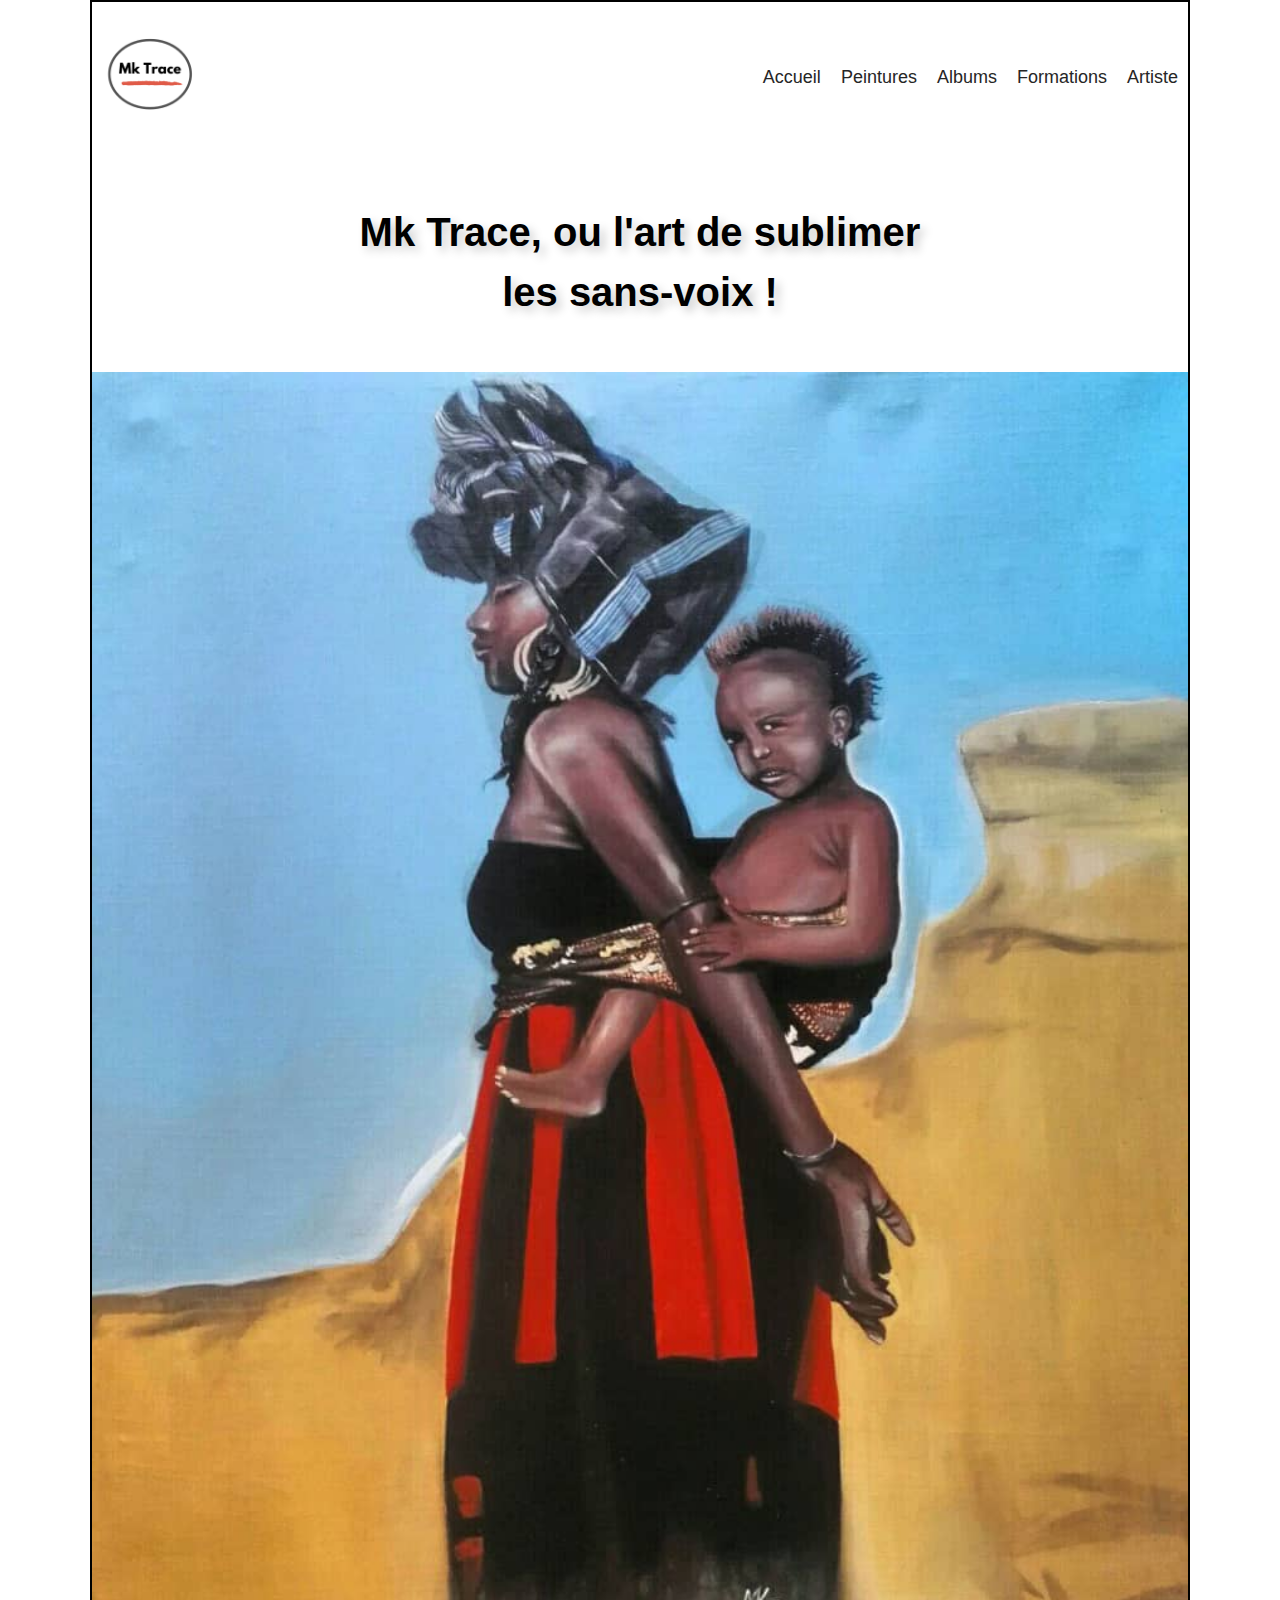
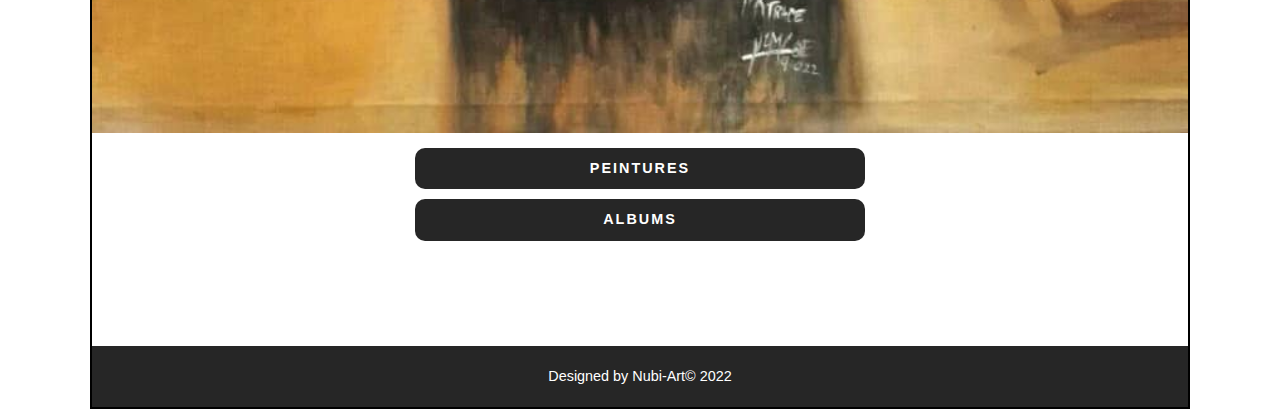
<file: index.html>
<!DOCTYPE html>
<html lang="en">
<head>
   <meta charset="UTF-8">
   <meta http-equiv="X-UA-Compatible" content="IE=edge">
   <meta name="viewport" content="width=device-width, initial-scale=1.0">
   <meta name="description" content="A la découverte de l'artiste togolais Mk Trace, une étoile montante de la scène artistique togolaise !">
   <meta name="keywords" content="Art, Peintures, Oeuvres d'art, Art africain, Togo">
   <meta name="author" content="Nubi-Art">
   <link rel="icon" type="image/png" href="./img/Mk-Trace-logo.png">
   <link rel="stylesheet" href="https://cdnjs.cloudflare.com/ajax/libs/font-awesome/6.1.1/css/all.min.css" integrity="sha512-KfkfwYDsLkIlwQp6LFnl8zNdLGxu9YAA1QvwINks4PhcElQSvqcyVLLD9aMhXd13uQjoXtEKNosOWaZqXgel0g==" crossorigin="anonymous" referrerpolicy="no-referrer" />
   <link rel="stylesheet" href="main.css">
   <title>Mk Trace | Accueil</title>
</head>
<body>
   <div class="container">
   
      <div class="menu-btn">
         <i class="fas fa-bars fa-2x"></i>
     </div>

      <header class="header">
         <!--nav-->
         <nav>
             <a href="index.html"><img src="./img/Mk-Trace-logo.png" alt="logo Mk trace" class="header-logo"></a>
 
             <ul class="main-menu">
               <li><a href="index.html">Accueil</a></li>
               <li><a href="peintures.html">Peintures</a></li>
               <li><a href="albums.html">Albums</a></li>
               <li><a href="formation.html">Formations</a></li>
               <li><a href="artiste.html">Artiste</a></li>
             </ul>
         </nav>

      </header>
   
   <main class="main">
      <h1 class="main-title">
         Mk Trace, ou l'art de sublimer <br> les sans-voix !
      </h1>
      <section class="main-section">
         <img src="./img/femme-peulh.jpg" alt="peinture representant une femme femme-peulh">
         <div class="btn-space">
            <a href="peintures.html">Peintures</a>
            <a href="albums.html">Albums</a>
         </div>
      </section>
   </main>
   <footer>
      <p>Designed by Nubi-Art&copy; 2022</p>
   </footer>
   </div>
</div>

<script src="app.js"></script>
</body>
</html>
</file>
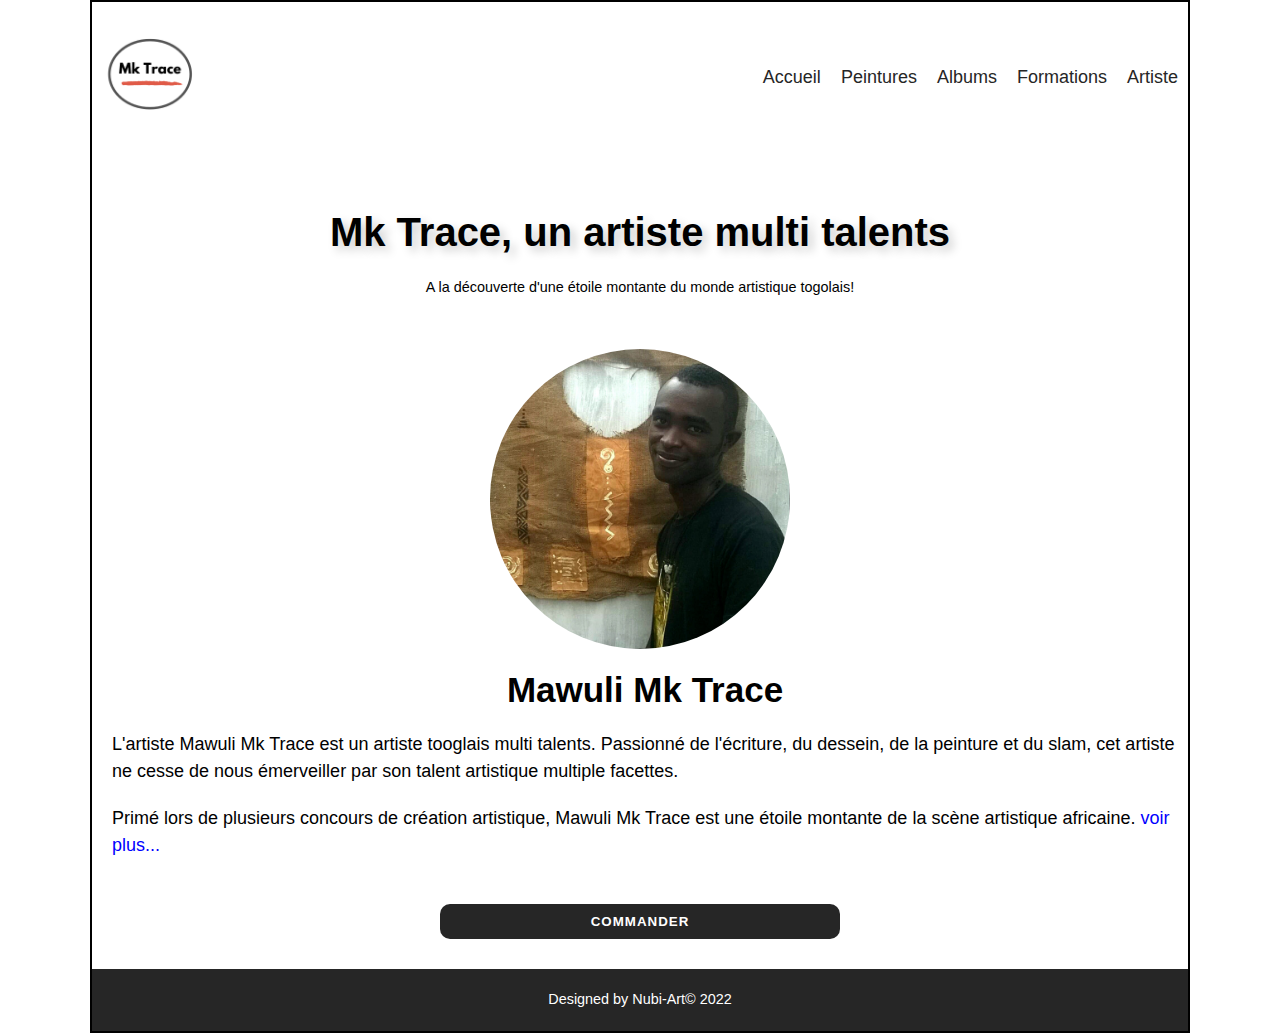
<file: artiste.html>
<!DOCTYPE html>
<html lang="en">
<head>
   <meta charset="UTF-8">
   <meta http-equiv="X-UA-Compatible" content="IE=edge">
   <meta name="viewport" content="width=device-width, initial-scale=1.0">
   <meta name="description" content="A la découverte de l'artiste togolais Mk Trace, une étoile montante de la scène artistique togolaise !">
   <meta name="keywords" content="Art, Peintures, Oeuvres d'art, Art africain, Togo">
   <meta name="author" content="Nubi-Art">
   <link rel="icon" type="image/png" href="./img/Mk-Trace-logo.png">
   <link rel="stylesheet" href="https://cdnjs.cloudflare.com/ajax/libs/font-awesome/6.1.1/css/all.min.css" integrity="sha512-KfkfwYDsLkIlwQp6LFnl8zNdLGxu9YAA1QvwINks4PhcElQSvqcyVLLD9aMhXd13uQjoXtEKNosOWaZqXgel0g==" crossorigin="anonymous" referrerpolicy="no-referrer" />
   <link rel="stylesheet" href="main.css">
   <title>Mk Trace | Accueil</title>
</head>
<body>
   <div class="container">

      <div class="menu-btn">
         <i class="fas fa-bars fa-2x"></i>
     </div>

      <header class="header">
         <!--nav-->
         <nav>
            <a href="index.html"><img src="./img/Mk-Trace-logo.png" alt="logo Mk trace" class="header-logo"></a>
 
             <ul class="main-menu">
               <li><a href="index.html">Accueil</a></li>
               <li><a href="peintures.html">Peintures</a></li>
               <li><a href="albums.html">Albums</a></li>
               <li><a href="formation.html">Formations</a></li>
               <li><a href="artiste.html">Artiste</a></li>
             </ul>
         </nav>

      </header>

   <section class="section-header">
   <h2 class="section-title">Mk Trace, un artiste multi talents</h2>
   <p class="section-texte">
      <p> A la découverte d'une étoile montante du monde artistique togolais!</p>
   </section>

   <section class="artiste">

      <img src="./img-atelier/Photo-mawuli.jpg" alt="photo de l'artiste Mk Trace">

      <div class="texte-artiste">
         <h2>Mawuli Mk Trace</h2>

         <p>L'artiste Mawuli Mk Trace est un artiste tooglais multi talents. Passionné de l'écriture, du dessein, de la peinture et du slam, cet artiste ne cesse de nous émerveiller par son talent artistique multiple facettes.
         </p>
         <p>Primé lors de plusieurs concours de création artistique, Mawuli Mk Trace est une étoile montante de la scène artistique africaine. <a href="#" id="open-text">voir plus...</a></p>
         
         <div id="read-more">
         <p>Toutes ses oeuvres portent sur les thèmes de la célébration de la beauté et de la force de la femme africaine, de la préservation de la nature et la lutte des guerriers du quotidien.</p>
         <p>Cet artiste est une pépite avec un potentiel extraordinaire, à suivre obligatoirement !</p>
         <p>Suivez Mawuli Mk Trace sur <a href="https://www.facebook.com/mawuli.kugbadzor" target="_blank"><i class="fa-brands fa-facebook"></i></a></p>
         </div>

      </div>

   </section>

   <button id="modalBtn" class="button">Commander</button>
   <div id="simpleModal" class="modal">
      <div class="modal-content">
         <div class="modal-header">
            <span id="closeBtn"><i class="fa-solid fa-xmark"></i></span>
            <h2>Nubi-Art</h2>
         </div>
         <div class="modal-body">
         <p> <span>Nubi-Art</span> vous donne la possibilité de commander toute oeuvre de votre choix
           au format 20cm x 30cm au prix de : <span>15 000 Fcfa</span></p>
         <p><span>Pour toute commande</span>, contacter Nubi-Art au <span>+22891928487</span></p>
         <p><span>Vous voulez soutenir l'artiste !</span>  Rien de plus simple faites un don par 
            flooz au numéro <span>+22898186475</span>.</p>
         </div> 
         <div class="modal-footer">
            <h3><i>Soutenir l'art togolais, un combat noble !</i></h3>
         </div>
      </div>
   </div>

   <footer>
      <p>Designed by Nubi-Art&copy; 2022</p>
   </footer>
   </div>

   <script src="app.js"></script>
   <script src="artiste.js"></script>
</body>
</html>
</file>
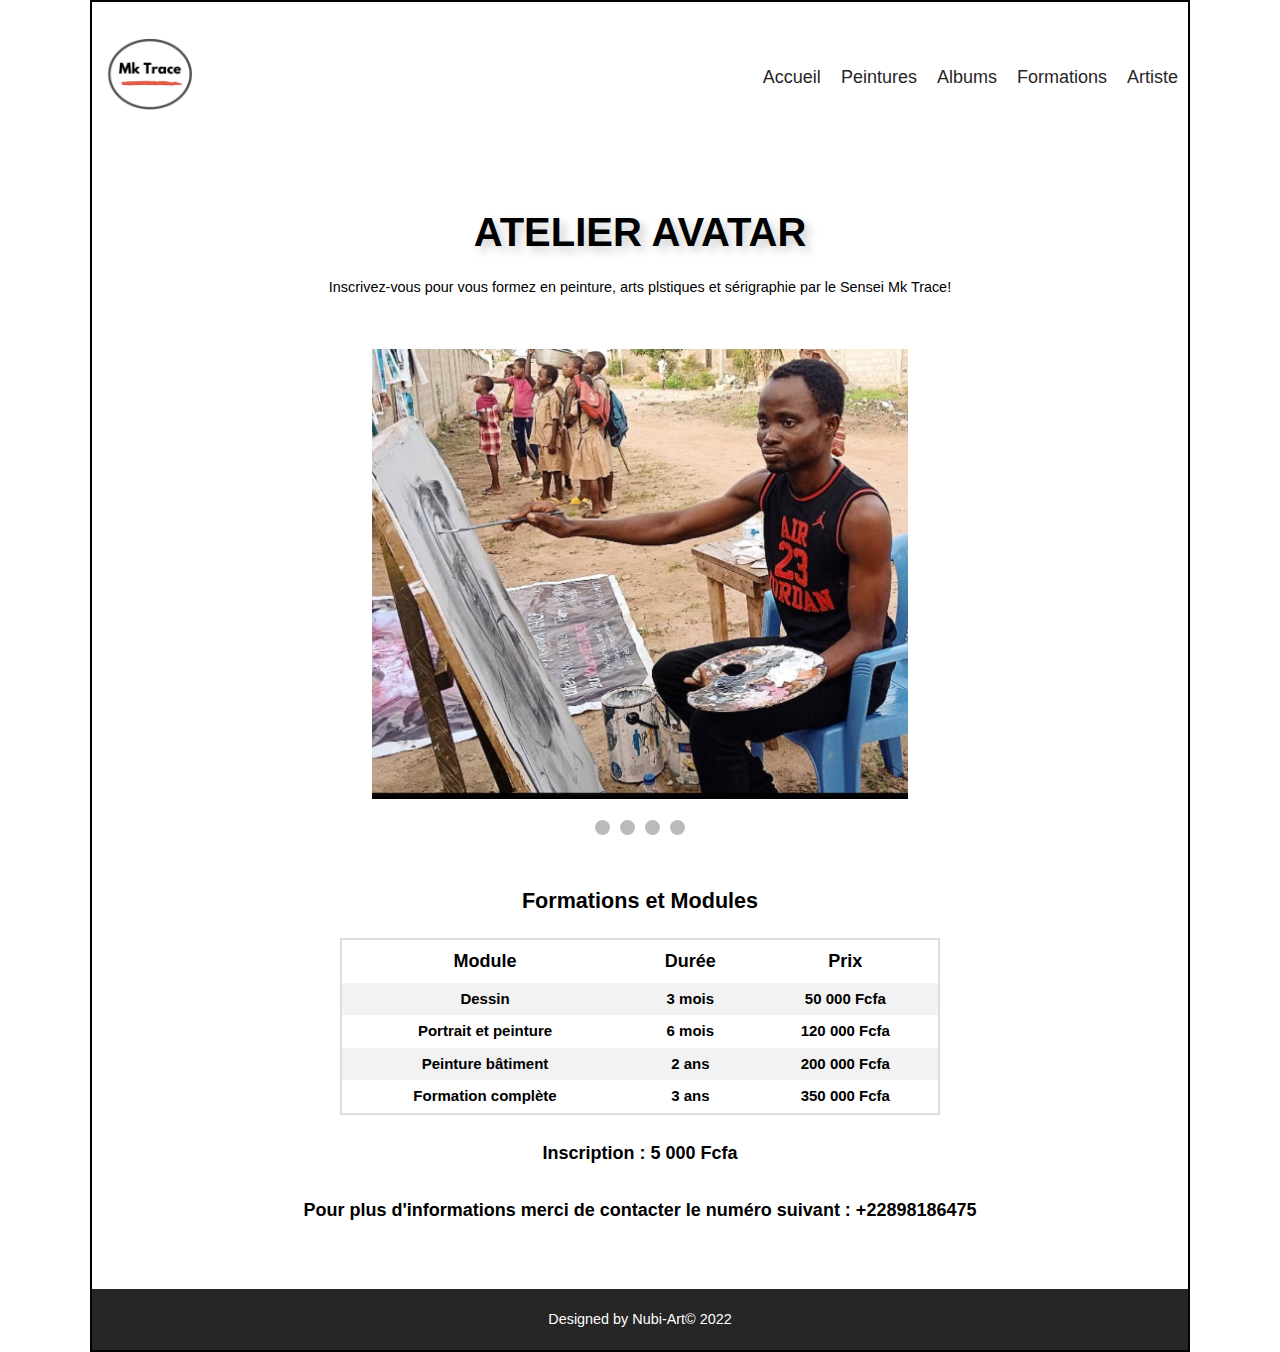
<file: formation.html>
<!DOCTYPE html>
<html lang="en">
<head>
   <meta charset="UTF-8">
   <meta http-equiv="X-UA-Compatible" content="IE=edge">
   <meta name="viewport" content="width=device-width, initial-scale=1.0">
   <meta name="description" content="A la découverte de l'artiste togolais Mk Trace, une étoile montante de la scène artistique togolaise !">
   <meta name="keywords" content="Art, Peintures, Oeuvres d'art, Art africain, Togo">
   <meta name="author" content="Nubi-Art">
   <link rel="icon" type="image/png" href="./img/Mk-Trace-logo.png">
   <link rel="stylesheet" href="https://cdnjs.cloudflare.com/ajax/libs/font-awesome/6.1.1/css/all.min.css" integrity="sha512-KfkfwYDsLkIlwQp6LFnl8zNdLGxu9YAA1QvwINks4PhcElQSvqcyVLLD9aMhXd13uQjoXtEKNosOWaZqXgel0g==" crossorigin="anonymous" referrerpolicy="no-referrer" />
   <link rel="stylesheet" href="main.css">
   <link rel="stylesheet" href="carousel.css">
   <title>Mk Trace | Accueil</title>
</head>
<body>
   <div class="container">
      
      <div class="menu-btn">
         <i class="fas fa-bars fa-2x"></i>
     </div>

      <header class="header">
         <!--nav-->
         <nav>
            <a href="index.html"><img src="./img/Mk-Trace-logo.png" alt="logo Mk trace" class="header-logo"></a>
 
             <ul class="main-menu">
               <li><a href="index.html">Accueil</a></li>
               <li><a href="peintures.html">Peintures</a></li>
               <li><a href="albums.html">Albums</a></li>
               <li><a href="formation.html">Formations</a></li>
               <li><a href="artiste.html">Artiste</a></li>
             </ul>
         </nav>

      </header>

   <section class="section-header">
   <h2 class="section-title">ATELIER AVATAR </h2>
   <p class="section-texte">
      <p> Inscrivez-vous pour vous formez en peinture, arts plstiques et sérigraphie par le Sensei Mk Trace! 
      </p>
   </section>

   
   <div class="carousel">
      <div class="carousel-item carousel-item--visible"><img src="./img-atelier/Screenshot_20220423-143321_WhatsApp.jpg" alt="Mk Trace painting"></div>
      <div class="carousel-item"><img src="./img-atelier/Screenshot_20220423-143307_WhatsApp.jpg" alt="Mk Trace painting"></div>
      <div class="carousel-item"><img src="./img-atelier/IMG-20220419-WA0046.jpg" alt="Mk Trace painting"></div>
      <div class="carousel-item"><img src="./img-atelier/IMG-20220423-WA0001.jpg" alt="Mk Trace painting"></div>
     <!--
      <div class="carousel-actions">
         <button id="carousel-button-prev" aria-label="Previous slide"><i class="fas fa-arrow-left"></i></button>
         <button id="carousel-button-next" aria-label="Next slide"><i class="fas fa-arrow-right"></i></button>
      </div>
      -->
   </div>
 
   <div class="carousel-nav">
      <span class="dot"></span>
      <span class="dot"></span>
      <span class="dot"></span>
      <span class="dot"></span>
   </div>

   

   <section class="modules">
         <h2>Formations et Modules</h2>
         
         <div class="table">
         <table>
            <tr>
               <th>Module</th>
               <th>Durée</th>
               <th>Prix</th>
            </tr>
            <tr>
               <td>Dessin</td>
               <td>3 mois</td>
               <td>50 000 Fcfa</td>
            </tr>
            <tr>
               <td>Portrait et peinture</td>
               <td>6 mois</td>
               <td>120 000 Fcfa</td>
            </tr>
            <tr>
               <td>Peinture bâtiment</td>
               <td>2 ans</td>
               <td>200 000 Fcfa</td>
            </tr>
            <tr>
               <td>Formation complète</td>
               <td>3 ans</td>
               <td>350 000 Fcfa</td>
            </tr>
         </table>
      </div>
         <p> Inscription : 5 000 Fcfa</p>
         <p>Pour plus d'informations merci de contacter le numéro suivant : +22898186475</p>
   </section>  
 
   <!--
        <p>Dessin : 3 mois à 50 000 Fcfa</p>
         <p>Portraits et peintures : 6 mois à 120 000 Fcfa</p>
         <p>Peinture bâtiment : 2 ans à 200 000 Fcfa</p>
         <p>Formations complète : 3 ans à 350 000 Fcfa </p>
         <p> Inscription : 5 000 Fcfa</p>
   -->

   <footer>
      <p>Designed by Nubi-Art&copy; 2022</p>
   </footer>
   </div>

   <script src="carousel.js"></script>
</body>
</html>
</file>
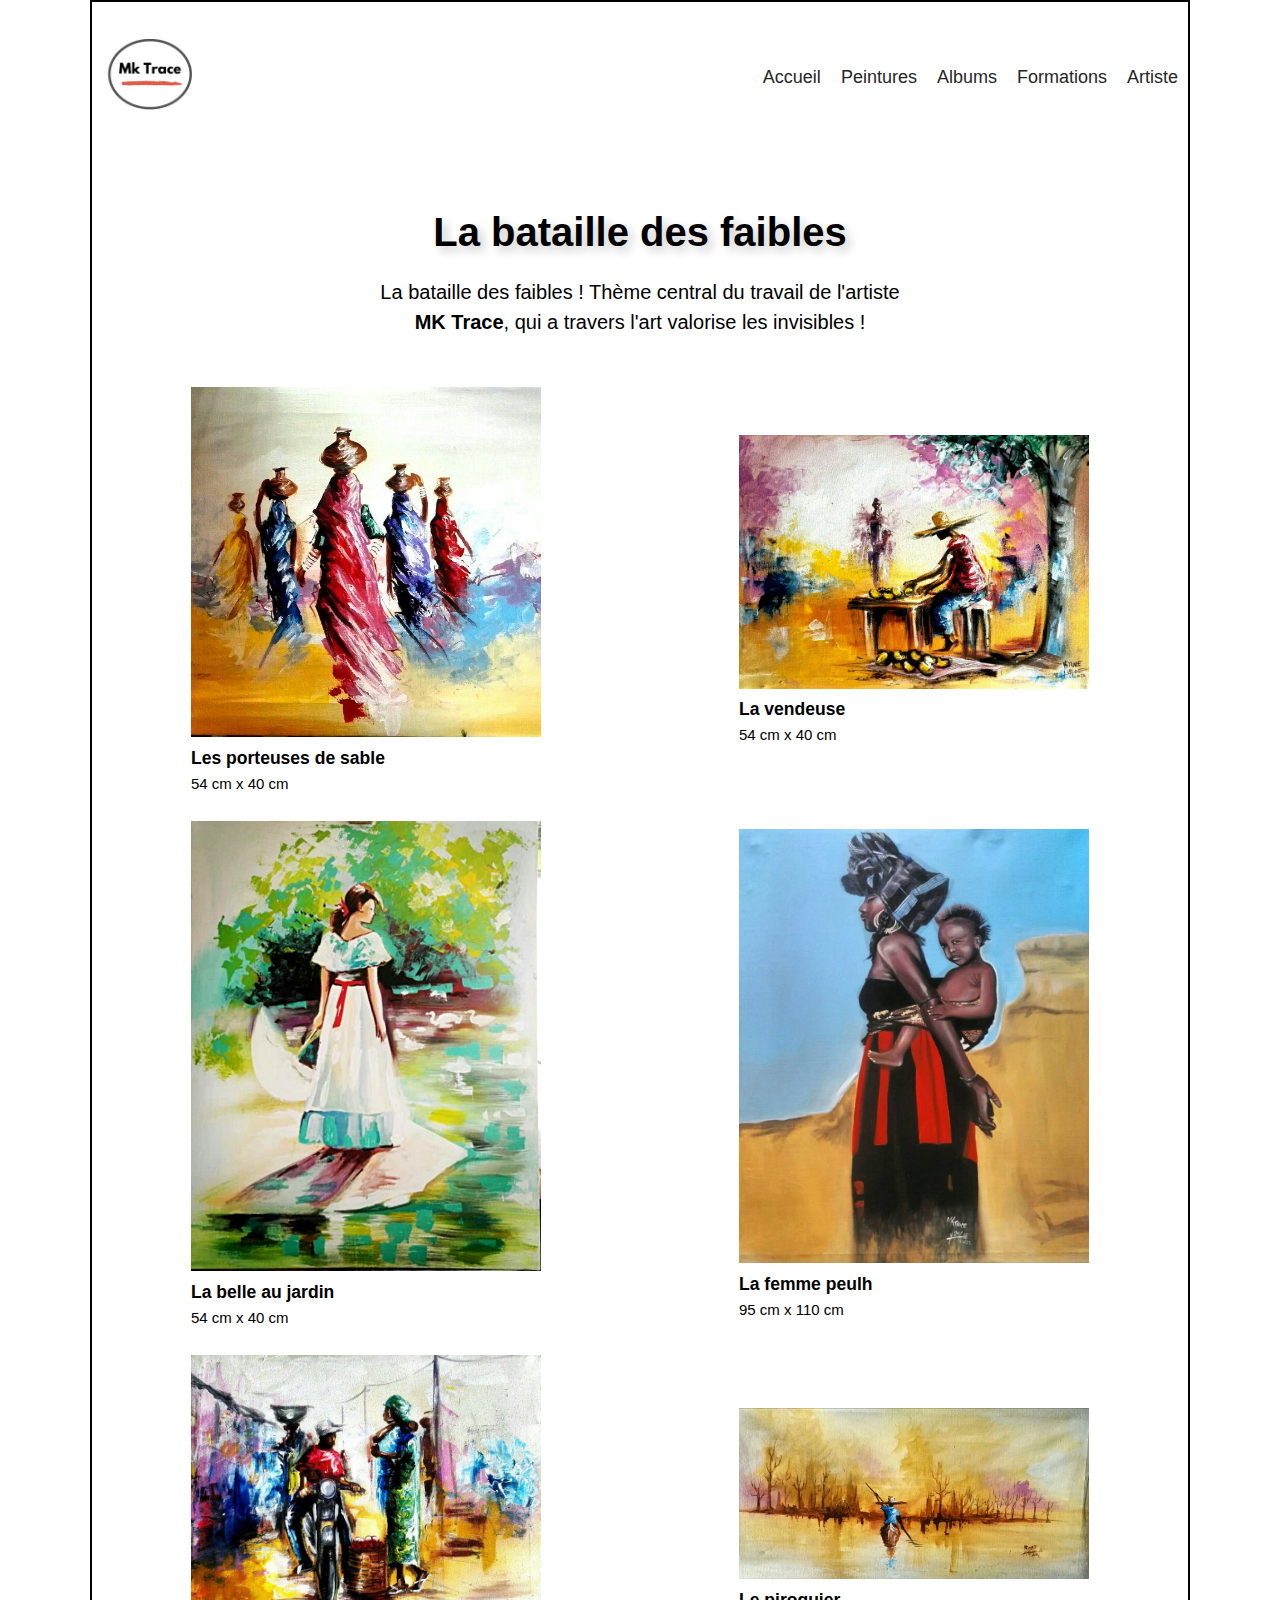
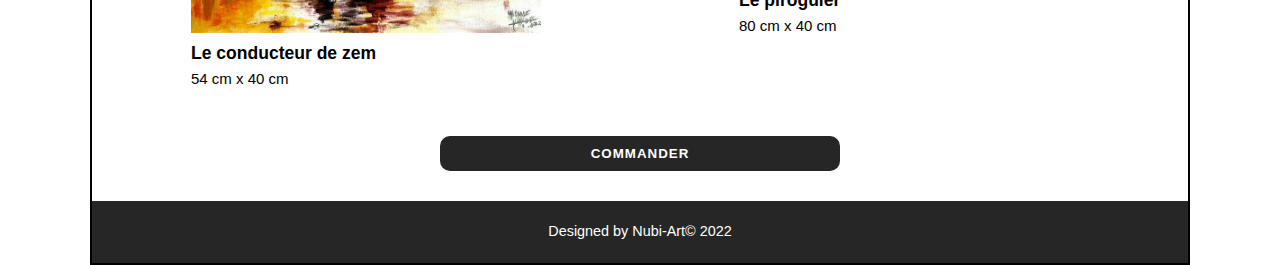
<file: peintures.html>
<!DOCTYPE html>
<html lang="en">
<head>
   <meta charset="UTF-8">
   <meta http-equiv="X-UA-Compatible" content="IE=edge">
   <meta name="viewport" content="width=device-width, initial-scale=1.0">
   <meta name="description" content="A la découverte de l'artiste togolais Mk Trace, une étoile montante de la scène artistique togolaise !">
   <meta name="keywords" content="Art, Peintures, Oeuvres d'art, Art africain, Togo">
   <meta name="author" content="Nubi-Art">
   <link rel="icon" type="image/png" href="./img/Mk-Trace-logo.png">
   <link rel="stylesheet" href="https://cdnjs.cloudflare.com/ajax/libs/font-awesome/6.1.1/css/all.min.css" integrity="sha512-KfkfwYDsLkIlwQp6LFnl8zNdLGxu9YAA1QvwINks4PhcElQSvqcyVLLD9aMhXd13uQjoXtEKNosOWaZqXgel0g==" crossorigin="anonymous" referrerpolicy="no-referrer" />
   <link rel="stylesheet" href="./css/main.css">
   <title>Mk Trace | Accueil</title>
</head>
<body>
   <div class="container">
      
      <div class="menu-btn">
         <i class="fas fa-bars fa-2x"></i>
     </div>

      <header class="header">
         <!--nav-->
         <nav>
            <a href="index.html"><img src="./img/Mk-Trace-logo.png" alt="logo Mk trace" class="header-logo"></a>
            
             <ul class="main-menu">
               <li><a href="index.html">Accueil</a></li>
               <li><a href="peintures.html">Peintures</a></li>
               <li><a href="albums.html">Albums</a></li>
               <li><a href="formation.html">Formations</a></li>
               <li><a href="artiste.html">Artiste</a></li>
             </ul>
         </nav>

      </header>

   <section class="section-header">
   <h2 class="section-title">La bataille des faibles</h2>
   <p class="section-texte"> La bataille des faibles ! Thème central du travail de l'artiste <br> <span>MK Trace</span>, qui a travers
   l'art valorise les invisibles !</p>
   </section>

   <section class="peintures">
      <div class="peinture">
         <img src="./img/les-porteuses-sable.jpg" alt="peinture les porteuses de sable">
         <div class="peinture-info">
            <h3>Les porteuses de sable</h3>
            <p>54 cm x 40 cm</p>
            <p><i class="fa-solid fa-heart" id="heart-1"></i></p> 
         </div>
      </div>
      <div class="peinture">
         <img src="./img/la-vendeuse.jpg" alt="peinture la vendeuse">
         <div class="peinture-info">
            <h3>La vendeuse</h3>
            <p>54 cm x 40 cm</p>
            <p><i class="fa-solid fa-heart" id="heart-2"></i></p> 
         </div>
      </div>
      <div class="peinture">
         <img src="./img/belle-au-jardin.jpg" alt="La belle au jardin">
         <div class="peinture-info">
            <h3>La belle au jardin</h3>
            <p>54 cm x 40 cm</p>
            <p><i class="fa-solid fa-heart" id="heart-3"></i></p>
         </div>
      </div>
      <div class="peinture">
         <img src="./img/femme-peulh.jpg" alt="peinture la femme peulh">
         <div class="peinture-info">
            <h3>La femme peulh</h3>
            <p>95 cm x 110 cm</p>
            <p><i class="fa-solid fa-heart" id="heart-4"></i></p>
         </div>
      </div>
      <div class="peinture">
         <img src="./img/le-conducteur-z.jpg" alt="peinture le conducteur de zem">
         <div class="peinture-info">
            <h3>Le conducteur de zem</h3>
            <p>54 cm x 40 cm</p>
            <p><i class="fa-solid fa-heart" id="heart-5"></i></p> 
         </div>
      </div>
      <div class="peinture">
         <img src="./img/le-piroguier.jpg" alt="peinture le piroguier">
         <div class="peinture-info">
            <h3>Le piroguier</h3>
            <p>80 cm x 40 cm</p>
            <p><i class="fa-solid fa-heart" id="heart-6"></i></p> 
         </div>
      </div>
   </section> 
 
      <button id="modalBtn" class="button">Commander</button>
      <div id="simpleModal" class="modal">
         <div class="modal-content">
            <div class="modal-header">
               <span id="closeBtn"><i class="fa-solid fa-xmark"></i></span>
               <h2>Nubi-Art</h2>
            </div>
            <div class="modal-body">
            <p> <span>Nubi-Art</span> vous donne la possibilité de commander toute oeuvre de votre choix
              au format 20cm x 30cm au prix de : <span>15 000 Fcfa</span></p>
            <p><span>Pour toute commande</span>, contacter Nubi-Art au <span>+22891928487</span></p>
            <p><span>Vous voulez soutenir l'artiste !</span>  Rien de plus simple faites un don par 
               flooz au numéro <span>+22898186475</span>.</p>
            </div> 
            <div class="modal-footer">
               <h3><i>Soutenir l'art togolais, un combat noble !</i></h3>
            </div>
         </div>
      </div>

   <footer>
      <p>Designed by Nubi-Art&copy; 2022</p>
   </footer>
</div>

   <script src="./js/app.js"></script>
   <script src="./js/modal.js"></script>
</body>
</html>
</file>
<file: main.css>
*{
   margin: 0;
   padding: 0;
   box-sizing: border-box;
}

body{
   font-family: 'Segoe UI', Tahoma, Geneva, Verdana, sans-serif;
   background-color: #fff;
   color: #000000;
   font-size: 0.9rem;
   line-height: 1.5;
}

a{
   color: #262626;
   text-decoration: none;
}

ul{
   list-style: none;
}

.container{
   width: 1100px;
   max-width: 100%;
   margin: 0 auto;
   border: 2px solid #000;
}

/*Nav*/
.header nav{
   display: flex;
   align-items: center;
   justify-content: space-between;
   height: 150px;
   padding: 20px 0;
   margin-bottom: 50px;
}

.header a .header-logo{
   width: 120px;
}

.header ul{
   display: flex;
   flex-direction: row;
}

.header ul li{
   padding: 0 10px;
}

.header ul li a{
   padding-bottom: 2px;
   font-size: 18px;
}

.header ul li a:hover{
   border-bottom: 2px solid #262626
}

.menu-btn{
   cursor: pointer;
   position: absolute;
   top:20px;
   right: 30px;
   z-index: 2;
   display: none;
}

/*main body*/
.main{
   display: flex;
   flex-direction: column;
   align-items: center;
   justify-content: space-between;
}

.main-title{
   margin-bottom: 50px;
   font-size: 40px;
   font-weight: 800;
   text-shadow: 5px 5px 10px #ccc;
   text-align: center;
}

.main-section{
   display: flex;
   flex-direction: column;
   align-items: center;
   justify-content: space-between;
}

.main-section img{
   width: 1100px;
   max-width: 100%;
   margin-bottom: 10px;
}

.btn-space{
   display: flex;
   flex-direction: column;
   align-items: center;
   justify-content: space-around;
   margin-bottom: 100px;
}

.btn-space a{
   background-color: #262626;
   padding: 10px;
   margin: 5px;
   display: block;
   width: 450px;
   border: none;
   border-radius: 10px;
   text-align: center;
   text-transform: uppercase;
   color: #fff;
   font-weight: 900;
   letter-spacing: 2px;
   cursor: pointer;
}

.btn-space a:hover{
   background-color: orangered;
  
}

/*peintures*/
.section-header{
   display: flex;
   flex-direction: column;
   text-align: center;
   margin-bottom: 50px;
}

.section-header .section-title{
   font-size: 40px;
   text-shadow: 5px 5px 10px #ccc;
   margin-bottom: 15px;
}

.section-header .section-texte{
   font-size: 20px;
}

.section-texte span{
   font-weight: 900;
}

.peintures{
   display: grid;
   grid-template-columns: repeat(2, 1fr);
   grid-row: 15px;
   align-items: center;
   margin-bottom: 20px;
}

.peintures .peinture{
   width: 350px;
   margin: 0 auto;
   margin-bottom: 25px;
}

.peinture img{
   width: 350px;
   max-width: 100%;
}

.peinture-info{
   line-height: 1.6;
   font-size: 15px;
}

.peinture-info span{
   font-size: 18px;
   margin-left: 10px;
}

.peinture .fa-solid{
   font-size: 16px;
   color: rgb(179, 183, 188);
   cursor: pointer;
}

.peinture .fa-solid:hover{
   color: red;
}

/*Modal*/
.button{
   display: block;
   background-color: #262626;
   color: #fff;
   padding: 10px;
   border: 0;
   border-radius: 10px;
   width: 400px;
   margin: 0 auto;
   text-transform: uppercase;
   font-weight: 900;
   letter-spacing: 1px;
   cursor: pointer;
   margin-bottom: 30px;
}

.button:hover,
.button:focus{
   background-color: orangered;
}

.modal{
   display:none;
   position: fixed;
   z-index: 1;
   top: 0;
   left: 0;
   height: 100%;
   width: 100%;
   margin: auto;
   overflow: auto;
   background-color: rgba(0, 0, 0, 0.2);
   margin-bottom: 10px;
}

.modal-content{
   background-color: #fafafa;
   margin:  10% auto;
   padding: 20px;
   width: 70%;
   box-shadow: 0 5px 8px 0 rgba(0, 0, 0, 0.8), 0 7px 20px 0 rgba(0, 0, 0, 0.3);
   text-align: justify;
   animation-name: modalopen;
   animation-duration: 1.5s;
}


.modal-body p{
   margin-bottom: 15px;
   font-size: 16px;
}

.modal-content p:first-of-type{
   margin-top: 50px;
   margin-bottom: 10px;
}

.modal-content span{
   font-weight: 900;
}

.modal-footer h3{
   font-size: 14px;
   font-weight: 900;
}

@keyframes modalopen{
   from{opacity: 0}
   to {opacity: 1}
}

#closeBtn{
   color: #ccc;
   float: right;
   font-size: 30px;
   margin-top: -10px;
}

#closeBtn:hover,
#closeBtn:focus{
   color: #000;
   cursor: pointer;
}

/*Album*/
.albums{
   display: flex;
   flex-direction: column;
   justify-content: space-between;
}

.album{
   display: flex;
   flex-direction: row;
   align-items: center;
   justify-content: space-around;
   margin-bottom: 25px;
}

.album img{
   width: 350px;
}

.son-album{
   padding: 30px;
   margin-bottom: 10px;
}

.son-album .single{
  padding: 15px;
}

.single audio{
   width: 450px;
}

.single h3, 
.single p{
   padding: 2px 8px;

}

.single span{
   font-size: 18px;
   margin-left: 10px;
}

.single .fa-solid{
   font-size: 16px;
   color: rgb(179, 183, 188);
   cursor: pointer;
}

.single .fa-solid:hover{
   color: red;
}

/*Formation*/

.modules h2{
   text-align: center;
   margin-bottom: 20px;
}

.table{
   overflow-x: auto;
}

.modules table{
   width: 600px;
   max-width: 600px;
   margin: 0 auto;
   text-align: center;
   margin-bottom: 10px;
   border-collapse: collapse;
   border: 2px solid #ddd;
}

table th{
   font-size: 18px;
   padding: 8px;
}

table td{
   font-size: 15px;
   font-weight: 600;
   padding: 5px;
}

tr:nth-child(even){
   background-color: #f2f2f2;
}

.modules p{
   text-align: center;
   font-size: 18px;
   font-weight: 700;
   padding: 15px;
}

.modules p:last-child{
   margin-bottom: 50px;
}

.artiste{
   display: flex;
   flex-direction: column;
   align-items: center;
   width: 100%;
   margin: 0 auto;

}

.artiste img{
   width: 300px;
   height: 300px;
   border-radius: 50%;
   object-fit: cover;
   margin-bottom: 10px;
}

.texte-artiste{
   margin-bottom: 35px;
}

.texte-artiste h2{
   font-size: 35px;
   text-align: center;
   padding: 5px 5px;
   margin-left: 10px;
}

.texte-artiste p{
   padding:10px;
   margin-left: 10px;
   font-size: 18px;
}

#open-text{
   color: blue;
   cursor: pointer;
}

#read-more{
   display: none;
   margin-bottom: 50px;
}

.artiste .fa-brands{
   color: blue;
   font-size: 25px;
}

footer{
   text-align: center;
   color: #fff;
   padding: 20px 0;
   background-color: #262626;
}

@media(max-width : 760px){
   .container{
      width: 100%;
      max-width: 700px;
      margin: 0 auto;
   }

   .menu-btn{
       display: block;
       margin-top: 30px;
       margin-right: 10px;
   }

   .menu-btn:hover{
       opacity: 0.5;
   }

   .header nav ul.main-menu{
       display: block;
       position: absolute;
       top: 0;
       left: 0;
       background: #000;
       width: 80%;
       height: 150%;
       border-right: 1px solid #ccc;
       opacity: 0.9;
       padding: 30px;
       transform: translateX(-700px);
       transition: transform 0.5s ease-in-out;
   }

   .header a{
      color: #fff;
   }

   .header ul li a:hover{
      border-bottom: 2px solid orangered;
   }
   

   .header ul.main-menu li{
       padding: 10px;
       border-bottom: 1px solid #ccc;
       font-size: 0.9rem;
   }

   .header ul.main-menu.show{
       transform: translateX(-10px);

   }

   .header ul.main-menu li:last-child{
       border-bottom: 0;
   }

   /*main*/
   .main-title{
      margin-bottom: 30px;
      font-size: 20px;
      font-weight: 800;
      text-shadow: 5px 5px 10px #ccc;
      text-align: center;
   }

   .btn-space a{
      width: 350px;
   }

   /*peintures*/
   .section-header .section-title{
      font-size: 25px;
   }
   
   .section-header .section-texte{
      font-size: 12px;
   }

   .peintures{
      display: grid;
      grid-template-columns: 1fr;
      grid-row: 10px;
      align-items: center;
   }

   /*Modal*/
.button{
   width: 350px; 
}

.modal-content p{
   margin-bottom: 10px;
   font-size: 15px;
}

.modal-footer h3{
   font-size: 10px;
   font-weight: 900;
}

/*albums*/

.album{
   flex-direction: column;
}

.album img{
  width: 400px;
  max-width: 100%;
  padding: 10px;
}

.son-album{
   width: 100%;
   margin: 0 auto;
   padding: 30px;
   margin-bottom: 10px;
}

.single audio{
   width: 300px;
}

/*table*/
.modules table{
   width: 350px;
}

/*artiste*/
.artiste img{
   width: 250px;
   height: 250px;
   border: 10px solid rgb(217, 215, 215);
}


.texte-artiste h2{
   font-size: 25px;
}


}
</file>
<file: carousel.css>
/*Carousel*/

.carousel{
   width: 100%;
   max-width: 700px;
   margin: 15px auto;
}

.carousel .carousel-item{
   display: none;
}

.carousel .carousel-item-hidden{
   display: none;
}

.carousel .carousel-item-visible{
   display: block;
   animation: fadeVisibility 1.5s;

}

.carousel .carousel-item img{
   width: 100%;
   max-width: 100%;
   height: 450px;
   object-fit: contain;
   margin: 0 auto;
}

.carousel .text{
   color: #f2f2f2;
   font-size: 20px;
   font-weight: 900;
   padding: 8px 12px;
   position: absolute;
   bottom : 8%;
   width: 100%;
   text-align: center;
}

/*
.carousel-actions{
   display: flex;
   justify-content: space-between;
   position: absolute;
   width: 100%;
   top : 50%;
   transform: translateY(-50%);
}

.carousel-actions button{
   border: none;
   border-radius: 40px;
   padding: 10px;
   width: 50px;
   height: 50px;
}

.carousel-actions button i{
   font-size: 30px;
}

.carousel-actions button#carousel-button-prev{
   margin: 20px;
}

.carousel-actions button#carousel-button-next{
   margin: 20px;
}
*/

.carousel-nav{
   display: flex;
   flex-direction: row;
   justify-content: center;
   margin-top: 10px;
   margin-bottom: 50px;
}

.dot{
   height: 15px;
   width: 15px;
   margin: 0 5px;
   color: #fff;
   text-align: center;
   background-color: #bbb;
   border-radius: 50%;
   display: inline-block;
}

.active{
   background-color: #000;
}

@keyframes fadeVisibility {
   
   0%{
      opacity: 0;
   }

   100%{
      opacity: 1;
   }
}
</file>
<file: css/main.css>
*{
   margin: 0;
   padding: 0;
   box-sizing: border-box;
}

body{
   font-family: 'Segoe UI', Tahoma, Geneva, Verdana, sans-serif;
   background-color: #fff;
   color: #000000;
   font-size: 0.9rem;
   line-height: 1.5;
}

a{
   color: #262626;
   text-decoration: none;
}

ul{
   list-style: none;
}

.container{
   width: 1100px;
   max-width: 100%;
   margin: 0 auto;
   border: 2px solid #000;
}

/*Nav*/
.header nav{
   display: flex;
   align-items: center;
   justify-content: space-between;
   height: 150px;
   padding: 20px 0;
   margin-bottom: 50px;
}

.header a .header-logo{
   width: 120px;
}

.header ul{
   display: flex;
   flex-direction: row;
}

.header ul li{
   padding: 0 10px;
}

.header ul li a{
   padding-bottom: 2px;
   font-size: 18px;
}

.header ul li a:hover{
   border-bottom: 2px solid #262626
}

.menu-btn{
   cursor: pointer;
   position: absolute;
   top:20px;
   right: 30px;
   z-index: 2;
   display: none;
}

/*main body*/
.main{
   display: flex;
   flex-direction: column;
   align-items: center;
   justify-content: space-between;
}

.main-title{
   margin-bottom: 50px;
   font-size: 40px;
   font-weight: 800;
   text-shadow: 5px 5px 10px #ccc;
   text-align: center;
}

.main-section{
   display: flex;
   flex-direction: column;
   align-items: center;
   justify-content: space-between;
}

.main-section img{
   width: 1100px;
   max-width: 100%;
   margin-bottom: 10px;
}

.btn-space{
   display: flex;
   flex-direction: column;
   align-items: center;
   justify-content: space-around;
   margin-bottom: 100px;
}

.btn-space a{
   background-color: #262626;
   padding: 10px;
   margin: 5px;
   display: block;
   width: 450px;
   border: none;
   border-radius: 10px;
   text-align: center;
   text-transform: uppercase;
   color: #fff;
   font-weight: 900;
   letter-spacing: 2px;
   cursor: pointer;
}

.btn-space a:hover{
   background-color: orangered;
  
}

/*peintures*/
.section-header{
   display: flex;
   flex-direction: column;
   text-align: center;
   margin-bottom: 50px;
}

.section-header .section-title{
   font-size: 40px;
   text-shadow: 5px 5px 10px #ccc;
   margin-bottom: 15px;
}

.section-header .section-texte{
   font-size: 20px;
}

.section-texte span{
   font-weight: 900;
}

.peintures{
   display: grid;
   grid-template-columns: repeat(2, 1fr);
   grid-row: 15px;
   align-items: center;
   margin-bottom: 20px;
}

.peintures .peinture{
   width: 350px;
   margin: 0 auto;
   margin-bottom: 25px;
}

.peinture img{
   width: 350px;
   max-width: 100%;
}

.peinture-info{
   line-height: 1.6;
   font-size: 15px;
}

.peinture-info span{
   font-size: 18px;
   margin-left: 10px;
}

.peinture .fa-solid{
   font-size: 16px;
   color: rgb(179, 183, 188);
   cursor: pointer;
}

.peinture .fa-solid:hover{
   color: red;
}

/*Modal*/
.button{
   display: block;
   background-color: #262626;
   color: #fff;
   padding: 10px;
   border: 0;
   border-radius: 10px;
   width: 400px;
   margin: 0 auto;
   text-transform: uppercase;
   font-weight: 900;
   letter-spacing: 1px;
   cursor: pointer;
   margin-bottom: 30px;
}

.button:hover,
.button:focus{
   background-color: orangered;
}

.modal{
   display:none;
   position: fixed;
   z-index: 1;
   top: 0;
   left: 0;
   height: 100%;
   width: 100%;
   margin: auto;
   overflow: auto;
   background-color: rgba(0, 0, 0, 0.2);
   margin-bottom: 10px;
}

.modal-content{
   background-color: #fafafa;
   margin:  10% auto;
   padding: 20px;
   width: 70%;
   box-shadow: 0 5px 8px 0 rgba(0, 0, 0, 0.8), 0 7px 20px 0 rgba(0, 0, 0, 0.3);
   text-align: justify;
   animation-name: modalopen;
   animation-duration: 1.5s;
}


.modal-body p{
   margin-bottom: 15px;
   font-size: 16px;
}

.modal-content p:first-of-type{
   margin-top: 50px;
   margin-bottom: 10px;
}

.modal-content span{
   font-weight: 900;
}

.modal-footer h3{
   font-size: 14px;
   font-weight: 900;
}

@keyframes modalopen{
   from{opacity: 0}
   to {opacity: 1}
}

#closeBtn{
   color: #ccc;
   float: right;
   font-size: 30px;
   margin-top: -10px;
}

#closeBtn:hover,
#closeBtn:focus{
   color: #000;
   cursor: pointer;
}

/*Album*/
.albums{
   display: flex;
   flex-direction: column;
   justify-content: space-between;
}

.album{
   display: flex;
   flex-direction: row;
   align-items: center;
   justify-content: space-around;
   margin-bottom: 25px;
}

.album img{
   width: 350px;
}

.son-album{
   padding: 30px;
   margin-bottom: 10px;
}

.son-album .single{
  padding: 15px;
}

.single audio{
   width: 450px;
}

.single h3, 
.single p{
   padding: 2px 8px;

}

.single span{
   font-size: 18px;
   margin-left: 10px;
}

.single .fa-solid{
   font-size: 16px;
   color: rgb(179, 183, 188);
   cursor: pointer;
}

.single .fa-solid:hover{
   color: red;
}

/*Formation*/

.modules h2{
   text-align: center;
   margin-bottom: 20px;
}

.table{
   overflow-x: auto;
}

.modules table{
   width: 600px;
   max-width: 600px;
   margin: 0 auto;
   text-align: center;
   margin-bottom: 10px;
   border-collapse: collapse;
   border: 2px solid #ddd;
}

table th{
   font-size: 18px;
   padding: 8px;
}

table td{
   font-size: 15px;
   font-weight: 600;
   padding: 5px;
}

tr:nth-child(even){
   background-color: #f2f2f2;
}

.modules p{
   text-align: center;
   font-size: 18px;
   font-weight: 700;
   padding: 15px;
}

.modules p:last-child{
   margin-bottom: 50px;
}

.artiste{
   display: flex;
   flex-direction: column;
   align-items: center;
   width: 100%;
   margin: 0 auto;

}

.artiste img{
   width: 300px;
   height: 300px;
   border-radius: 50%;
   object-fit: cover;
   margin-bottom: 10px;
}

.texte-artiste{
   margin-bottom: 35px;
}

.texte-artiste h2{
   font-size: 35px;
   text-align: center;
   padding: 5px 5px;
   margin-left: 10px;
}

.texte-artiste p{
   padding:10px;
   margin-left: 10px;
   font-size: 18px;
}

#open-text{
   color: blue;
   cursor: pointer;
}

#read-more{
   display: none;
   margin-bottom: 50px;
}

.artiste .fa-brands{
   color: blue;
   font-size: 25px;
}

footer{
   text-align: center;
   color: #fff;
   padding: 20px 0;
   background-color: #262626;
}

@media(max-width : 760px){
   .container{
      width: 100%;
      max-width: 700px;
      margin: 0 auto;
   }

   .menu-btn{
       display: block;
       margin-top: 30px;
       margin-right: 10px;
   }

   .menu-btn:hover{
       opacity: 0.5;
   }

   .header nav ul.main-menu{
       display: block;
       position: absolute;
       top: 0;
       left: 0;
       background: #000;
       width: 80%;
       height: 150%;
       border-right: 1px solid #ccc;
       opacity: 0.9;
       padding: 30px;
       transform: translateX(-700px);
       transition: transform 0.5s ease-in-out;
   }

   .header a{
      color: #fff;
   }

   .header ul li a:hover{
      border-bottom: 2px solid orangered;
   }
   

   .header ul.main-menu li{
       padding: 10px;
       border-bottom: 1px solid #ccc;
       font-size: 0.9rem;
   }

   .header ul.main-menu.show{
       transform: translateX(-10px);

   }

   .header ul.main-menu li:last-child{
       border-bottom: 0;
   }

   /*main*/
   .main-title{
      margin-bottom: 30px;
      font-size: 20px;
      font-weight: 800;
      text-shadow: 5px 5px 10px #ccc;
      text-align: center;
   }

   .btn-space a{
      width: 350px;
   }

   /*peintures*/
   .section-header .section-title{
      font-size: 25px;
   }
   
   .section-header .section-texte{
      font-size: 12px;
   }

   .peintures{
      display: grid;
      grid-template-columns: 1fr;
      grid-row: 10px;
      align-items: center;
   }

   /*Modal*/
.button{
   width: 350px; 
}

.modal-content p{
   margin-bottom: 10px;
   font-size: 15px;
}

.modal-footer h3{
   font-size: 10px;
   font-weight: 900;
}

/*albums*/

.album{
   flex-direction: column;
}

.album img{
  width: 400px;
  max-width: 100%;
  padding: 10px;
}

.son-album{
   width: 100%;
   margin: 0 auto;
   padding: 30px;
   margin-bottom: 10px;
}

.single audio{
   width: 300px;
}

/*table*/
.modules table{
   width: 350px;
}

/*artiste*/
.artiste img{
   width: 250px;
   height: 250px;
   border: 10px solid rgb(217, 215, 215);
}


.texte-artiste h2{
   font-size: 25px;
}


}
</file>
